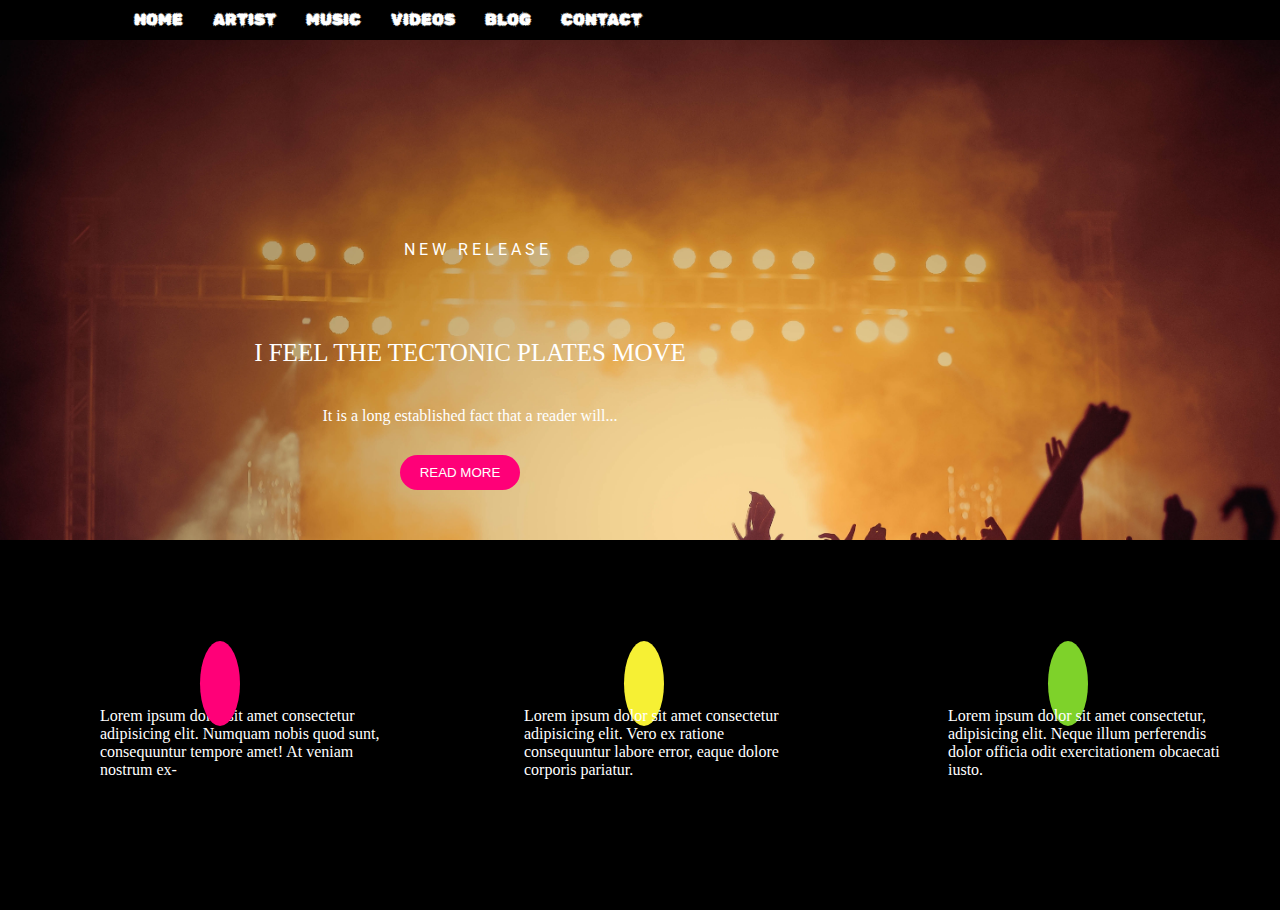
<file: LiveMusic/index.html>
<html lang="en">
  <head>
    <meta charset="UTF-8" />
    <meta name="viewport" content="width=device-width, initial-scale=1.0" />
    <link rel="stylesheet" href="style.css" />
    <link
      rel="stylesheet"
      href="https://cdnjs.cloudflare.com/ajax/libs/font-awesome/6.5.0/css/all.min.css"
      integrity="sha512-Avb2QiuDEEvB4bZJYdft2mNjVShBftLdPG8FJ0V7irTLQ8Uo0qcPxh4Plq7G5tGm0rU+1SPhVotteLpBERwTkw=="
      crossorigin="anonymous"
      referrerpolicy="no-referrer"
    />
    <title>LIVE MUSIC</title>
  </head>

  <body>
    <header>
      <div class="social-icons">
        <a href=""><i class="fa-brands fa-facebook"></i></a>
        <a href=""><i class="fa-brands fa-twitter"></i></a>
        <a href=""><i class="fa-brands fa-instagram"></i></a>
      </div>
      <navbar class="navbar-container">
        <ul>
          <li class="home"><a href="">HOME</a></li>
          <li class="artist"><a href="">ARTIST</a></li>
          <li class="music"><a href="">MUSIC</a></li>
          <li class="videos"><a href="">VIDEOS</a></li>
          <li class="blog"><a href="">BLOG</a></li>
          <li class="contact"><a href="">CONTACT</a></li>
        </ul>
      </navbar>
    </header>
    <main class="image-container">
 
      <div class="yazilar">
        <p class="yazi1">NEW RELEASE</p>
        <p class="yazi2">I FEEL THE TECTONIC PLATES MOVE</p>
        <p class="yazi3">It is a long established fact that a reader will...</p>
        <button>READ MORE</button>
      </div>
    </main>

      <div class="social-media">
        <i class="fa-solid fa-music"></i>
        <p>
          Lorem ipsum dolor sit amet consectetur adipisicing elit. Numquam nobis
          quod sunt, consequuntur tempore amet! At veniam nostrum ex-
        </p>
      </div>
      <div class="social-media">
        <i class="fa-solid fa-user"></i>
         <p>
          Lorem ipsum dolor sit amet consectetur adipisicing elit. Vero ex
          ratione consequuntur labore error, eaque dolore corporis pariatur.
          
        </p>
      </div>
        <div class="social-media">

          <i class="fa-solid fa-video"></i>
          <p>
              Lorem ipsum dolor sit amet consectetur, adipisicing elit. Neque illum
              perferendis dolor officia odit exercitationem obcaecati iusto. 
            </p>
        </div>
        
      
        
       
        
      </div>
   
  </body>
</html>
</file>
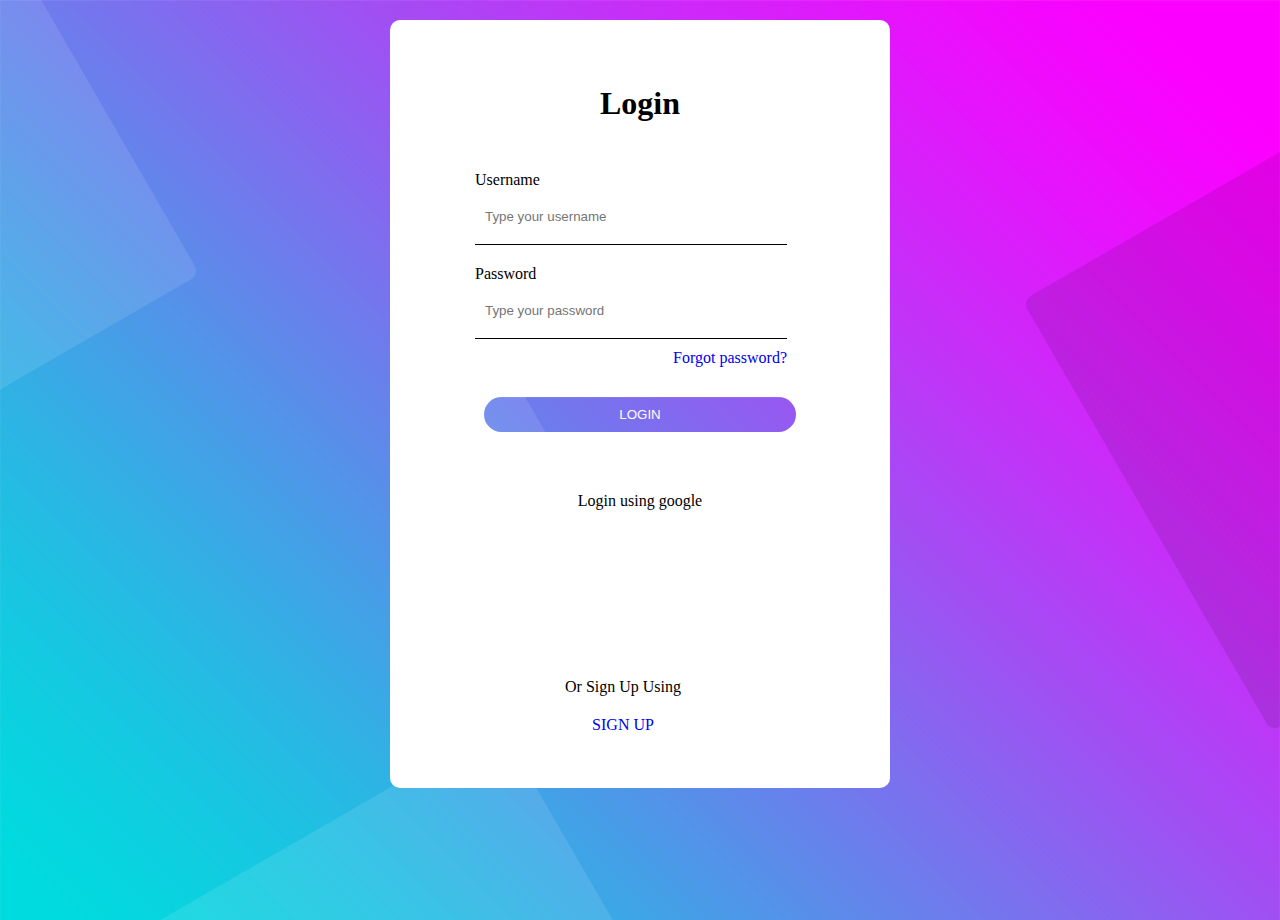
<file: Login-Page/index.html>
<!DOCTYPE html>
<html lang="en">
  <head>
    <meta charset="UTF-8" />
    <meta name="viewport" content="width=device-width, initial-scale=1.0" />
    <title>Login Page</title>
    <link rel="stylesheet" href="./style.css" />
    <link
      rel="stylesheet"
      href="https://cdnjs.cloudflare.com/ajax/libs/font-awesome/6.5.0/css/all.min.css"
      integrity="sha512-Avb2QiuDEEvB4bZJYdft2mNjVShBftLdPG8FJ0V7irTLQ8Uo0qcPxh4Plq7G5tGm0rU+1SPhVotteLpBERwTkw=="
      crossorigin="anonymous"
      referrerpolicy="no-referrer"
    />
  </head>
  <body>
    <div class="container">
      <header>
        <h1 id="title">Login</h1>
      </header>
      <section class="login-info">
        <form action="result.html">
          <div class="username">
            <label for="username">Username</label>
            <br />
            <div class="placeholder">
              <i class="fa-regular fa-user"></i>
              <input
                type="text"
                id="username"
                placeholder="Type your username"
              />
            </div>
          </div>
          <div class="password">
            <label for="password">Password</label>
            <br />
            <div class="placeholder">
              <i class="fa-solid fa-lock"></i>
              <input type="password" placeholder="Type your password" />
            </div>
            <a href="#" class="forgot">Forgot password?</a>
          </div>
          <div class="login">
            <input type="submit" value="LOGIN" />
          </div>
        </form>
      </section>
      <div class="login-with">
        <p>Login using google</p>
      </div>
      <div class="buton">
        <a href="#" class="facebook"><i class="fa-brands fa-facebook-f"></i></a>
        <a href="#" class="twitter"><i class="fa-brands fa-twitter"></i></a>
        <a href="#" class="google"><i class="fa-brands fa-google"></i></a>
      </div>
      <div class="sign-up">
        <p>Or Sign Up Using</p>
        <a href="#" class="signup">SIGN UP</a>
      </div>
    </div>
  </body>
</html>
</file>
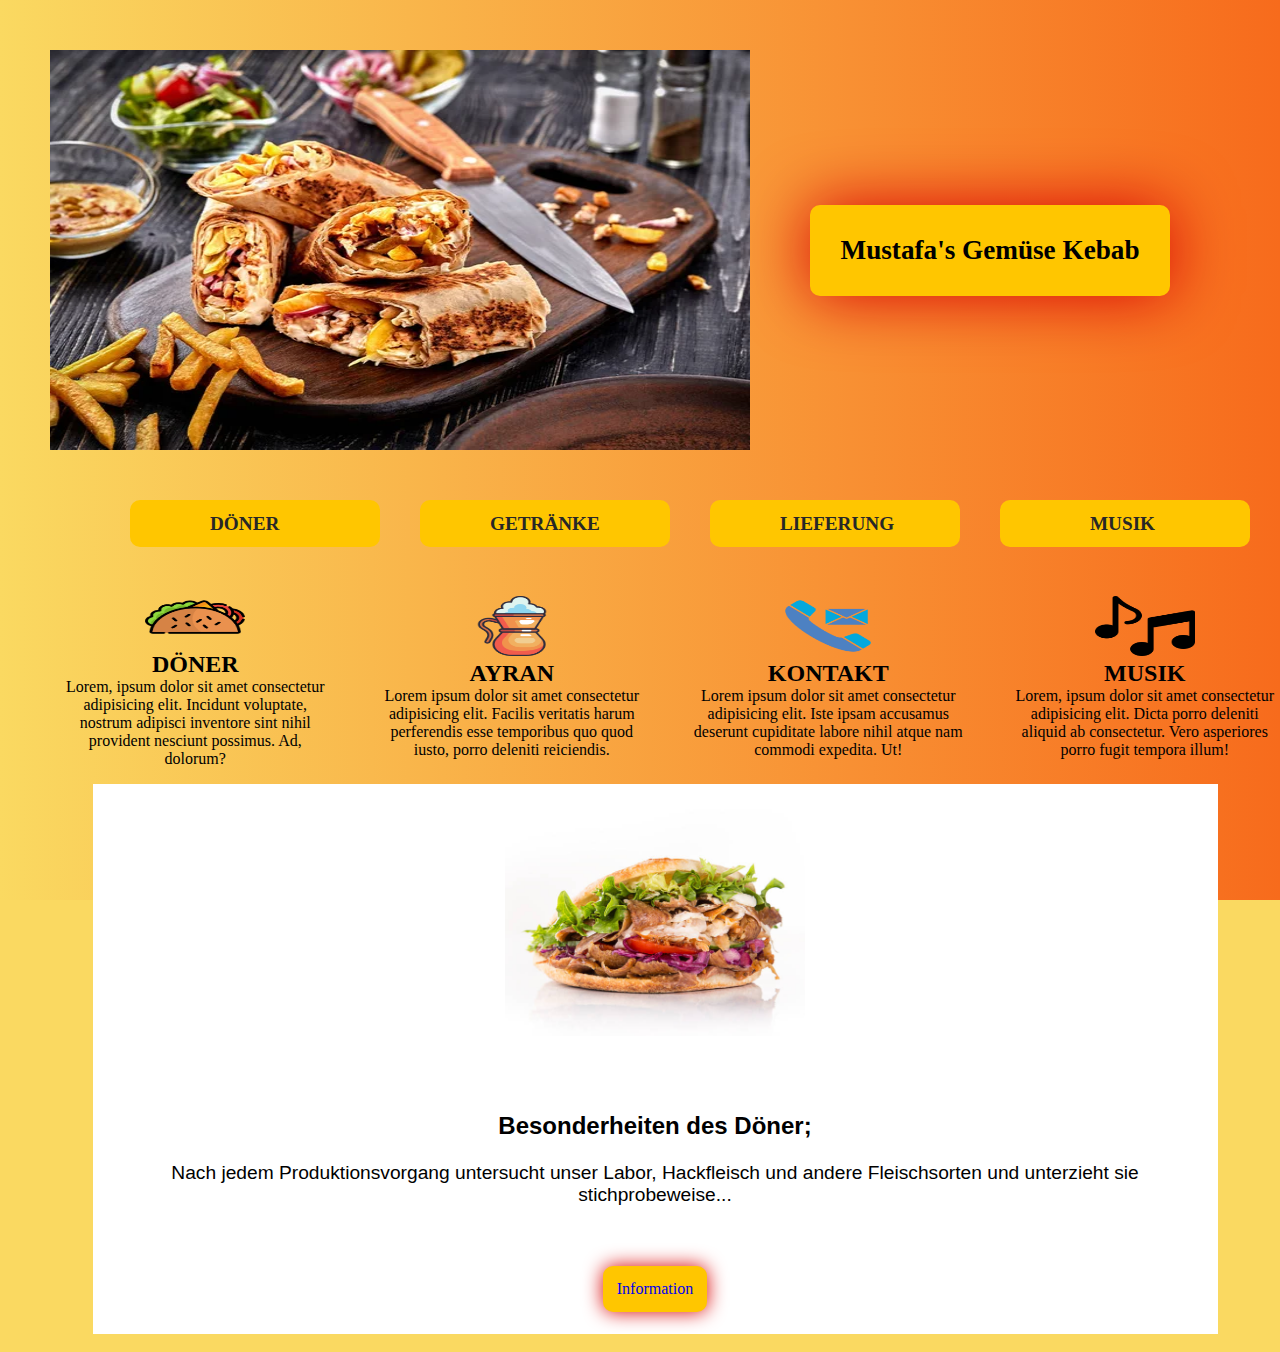
<file: Mustafas-Gemuse/index.html>
<!DOCTYPE html>
<html lang="en">

<head>
    <meta charset="UTF-8" />
    <meta name="viewport" content="width=device-width, initial-scale=1.0" />
    <link rel="stylesheet" href="./style.css" />
    <link rel="icon" href="images/icon.png" />
    <title>Mustafa's Gemüse</title>
</head>

<body>
    <header>
        <img src="images/depositphotos_185951926-stock-photo-shawarma-chicken-roll-in-a.jpg" alt="" />
        <h1 class="heading">Mustafa's Gemüse Kebab</h1>
    </header>

    <section class="navbar" id="navbar">
        <ul class="navbar-content">
            <li class="döner">
                <a href="#">DÖNER</a>
            </li>
            <li class="icecek">
                <a href="#">GETRÄNKE</a>
            </li>
            <li class="paket">
                <a href="#">LIEFERUNG</a>
            </li>
            <li class="müzik">
                <a href="#">MUSIK</a>
            </li>

        </ul>
    </section>
    <section class="secenek">
        <div class="secenek-container">
            <div class="secenek-box">
                <img src="images/kebab.png" />
                <p>
                    <strong class="font-weight"><ins>DÖNER </ins></strong> <br />
                    Lorem, ipsum dolor sit amet consectetur adipisicing elit. Incidunt
                    voluptate, nostrum adipisci inventore sint nihil provident nesciunt
                    possimus. Ad, dolorum?
                </p>
            </div>

            <div class="secenek-box">
                <img src="images/ayran.png" />
                <p>
                    <strong class="font-weight"><ins>AYRAN </ins></strong> <br />
                    Lorem ipsum dolor sit amet consectetur adipisicing elit. Facilis
                    veritatis harum perferendis esse temporibus quo quod iusto, porro
                    deleniti reiciendis.
                </p>
            </div>


            <div class="secenek-box">
                <img src="images/contact-us.png" alt="" width="100px" />

                <p>
                    <strong class="font-weight"><ins>KONTAKT</ins></strong> <br />
                    Lorem ipsum dolor sit amet consectetur adipisicing elit. Iste ipsam
                    accusamus deserunt cupiditate labore nihil atque nam commodi
                    expedita. Ut!
                </p>
            </div>
            <div class="secenek-box">
                <img src="images/musiknote.png" alt="" width="100px" />
                <p>
                    <strong class="font-weight"><ins>MUSIK</ins></strong>
                    <br />
                    Lorem, ipsum dolor sit amet consectetur adipisicing elit. Dicta
                    porro deleniti aliquid ab consectetur. Vero asperiores porro fugit
                    tempora illum!
                </p>
            </div>

            <div class="döner-özellik">
                <img src="images/döner özellik.jpg" alt="" />
                <p>
                    <strong class="font-weight"><ins>Besonderheiten des Döner;</ins></strong>

                    <br />
                    <br />
                    Nach jedem Produktionsvorgang untersucht unser Labor, Hackfleisch
                    und andere Fleischsorten und unterzieht sie stichprobeweise...

                    <br />
                    <button>
                        <a href=https://de.wikipedia.org/wiki/D%C3%B6ner_Kebab target="_blank">Information</a>
                    </button>
                </p>
            </div>
        </div>
        <br />
    </section>
</body>

</html>
</file>
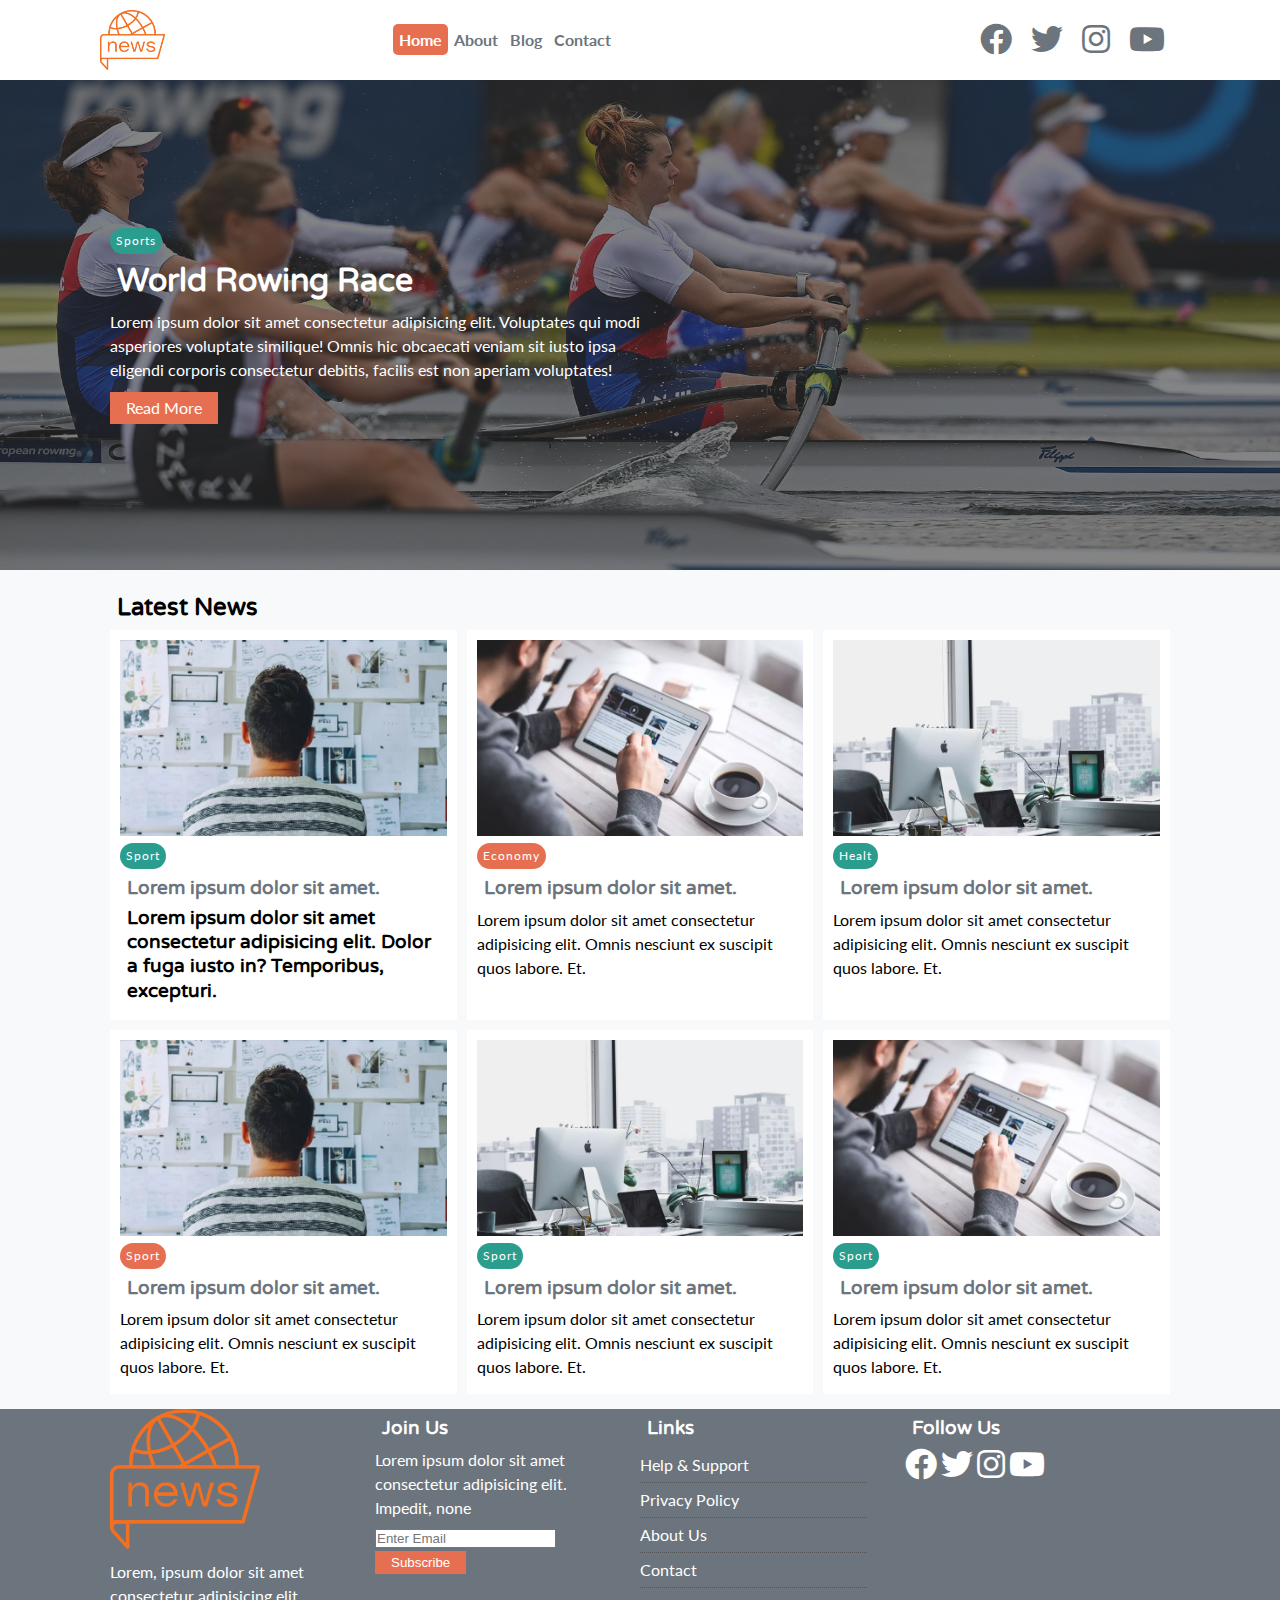
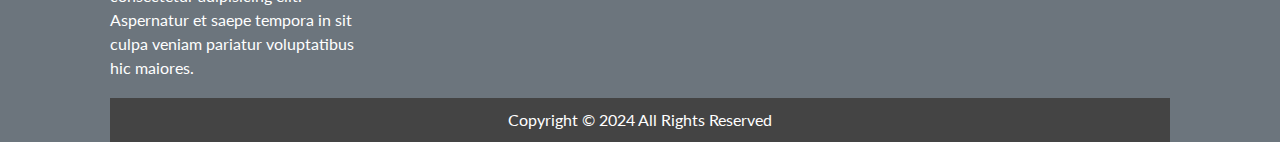
<file: NEWS SITE/index.html>
<!DOCTYPE html>
<html lang="en">

<head>
    <meta charset="UTF-8">
    <meta name="viewport" content="width=device-width, initial-scale=1.0">
    <link rel="stylesheet" href="https://cdnjs.cloudflare.com/ajax/libs/font-awesome/5.9.0/css/all.min.css"
        referrerpolicy="no-referrer" />
    <link rel="stylesheet" href="./css/style.css">
    <link rel="stylesheet" media="screen and (max-width: 768px)" href="./css/mobile.css">
    <title>News Site</title>
</head>

<body>
    <!-- navbar -->
    <nav id="main-nav" class="nav">
        <div class="container">
            <img src="img/logo.png" alt="logo" class="logo">
            <ul>
                <li><a class="active" href="index.html">Home</a></li>
                <li><a href="about.html">About</a></li>
                <li><a href="blog.html">Blog</a></li>
                <li><a href="contact.html">Contact</a></li>
            </ul>
            <div class="social-icons">
                <a href="#"><i class="fab fa-facebook fa-2x"></i></a>
                <a href="#"><i class="fab fa-twitter fa-2x"></i></a>
                <a href="#"><i class="fab fa-instagram fa-2x"></i></a>
                <a href="#"><i class="fab fa-youtube fa-2x"></i></a>
            </div>
        </div>
    </nav>

    <!-- header -->
    <header id="header">
        <div class="container">
            <div class="header-container">
                <div class="header-content">
                    <div class="category bg-secondary">Sports</div>
                    <h1>World Rowing Race</h1>
                    <p class="mb-4">Lorem ipsum dolor sit amet consectetur adipisicing elit. Voluptates qui modi
                        asperiores voluptate
                        similique! Omnis hic obcaecati veniam sit iusto ipsa eligendi corporis consectetur debitis,
                        facilis est non aperiam voluptates!</p>
                    <a href="#" class="btn btn-primary">Read More</a>
                </div>
            </div>

        </div>


    </header>

    <!-- articles -->
    <section id="main-articles" class="py-2">
        <div class="container">
            <h2>Latest News</h2>
            <div class="articles-container">
                <article class="card">
                    <img src="img/img-1.webp" alt="">
                    <div class="category bg-secondary">Sport</div>
                    <h3>
                        <a href="article.html">Lorem ipsum dolor sit amet.</a>
                        <p>Lorem ipsum dolor sit amet consectetur adipisicing elit. Dolor a fuga iusto in? Temporibus,
                            excepturi.</p>
                    </h3>
                </article>
                <article class="card">
                    <img src="img/img-2.webp" alt="">
                    <div>
                        <div class="category bg-primary">Economy</div>
                        <h3>
                            <a href="article.html">Lorem ipsum dolor sit amet.</a>
                        </h3>
                        <p>Lorem ipsum dolor sit amet consectetur adipisicing elit. Omnis nesciunt ex suscipit quos
                            labore. Et.</p>
                    </div>

                </article>
                <article class="card">
                    <img src="img/img-3.webp" alt="">
                    <div>
                        <div class="category bg-secondary">Healt</div>
                        <h3>
                            <a href="article.html">Lorem ipsum dolor sit amet.</a>
                        </h3>
                        <p>Lorem ipsum dolor sit amet consectetur adipisicing elit. Omnis nesciunt ex suscipit quos
                            labore. Et.</p>
                    </div>

                </article>
                <article class="card">
                    <img src="img/img-1.webp" alt="">
                    <div>
                        <div class="category bg-primary">Sport</div>
                        <h3>
                            <a href="article.html">Lorem ipsum dolor sit amet.</a>
                        </h3>
                        <p>Lorem ipsum dolor sit amet consectetur adipisicing elit. Omnis nesciunt ex suscipit quos
                            labore. Et.</p>
                    </div>

                </article>
                <article class="card">
                    <img src="img/img-3.webp" alt="">
                    <div>
                        <div class="category bg-secondary">Sport</div>
                        <h3>
                            <a href="article.html">Lorem ipsum dolor sit amet.</a>
                        </h3>
                        <p>Lorem ipsum dolor sit amet consectetur adipisicing elit. Omnis nesciunt ex suscipit quos
                            labore. Et.</p>
                    </div>

                </article>
                <article class="card">
                    <img src="img/img-2.webp" alt="">
                    <div>
                        <div class="category bg-secondary">Sport</div>
                        <h3>
                            <a href="article.html">Lorem ipsum dolor sit amet.</a>
                        </h3>
                        <p>Lorem ipsum dolor sit amet consectetur adipisicing elit. Omnis nesciunt ex suscipit quos
                            labore. Et.</p>
                    </div>

                </article>

            </div>
        </div>
    </section>

    <!-- footer -->
    <footer id="main-footer">
        <div class="container footer-container" class="py-2">
            <div>
                <img src="./img/logo.png" alt="">
                <p>Lorem, ipsum dolor sit amet consectetur adipisicing elit. Aspernatur et saepe tempora in sit culpa
                    veniam pariatur voluptatibus hic maiores.</p>
            </div>
            <div>
                <h3>Join Us</h3>
                <p>Lorem ipsum dolor sit amet consectetur adipisicing elit. Impedit, none </p>
                <form action="">
                    <input type="email" name="" id="" placeholder="Enter Email">
                    <input type="submit" value="Subscribe" class="btn btn-primary">
                </form>
            </div>
            <div>
                <h3>Links</h3>
                <ul>
                    <li><a href="#">Help & Support</a></li>
                    <li><a href="#">Privacy Policy</a></li>
                    <li><a href="#">About Us</a></li>
                    <li><a href="#">Contact</a></li>
                </ul>
            </div>
            <div>
                <h3>Follow Us</h3>
                <div>
                    <a href=""><i class="fab fa-facebook fa-2x"></i>
                        <a href=""><i class="fab fa-twitter fa-2x"></i>
                            <a href=""><i class="fab fa-instagram fa-2x"></i>
                                <a href=""><i class="fab fa-youtube fa-2x"></i>

                                </a>
                </div>
            </div>
            <div>
                <p>Copyright &copy; 2024 All Rights Reserved</p>
            </div>

        </div>
    </footer>








</body>

</html>
</file>
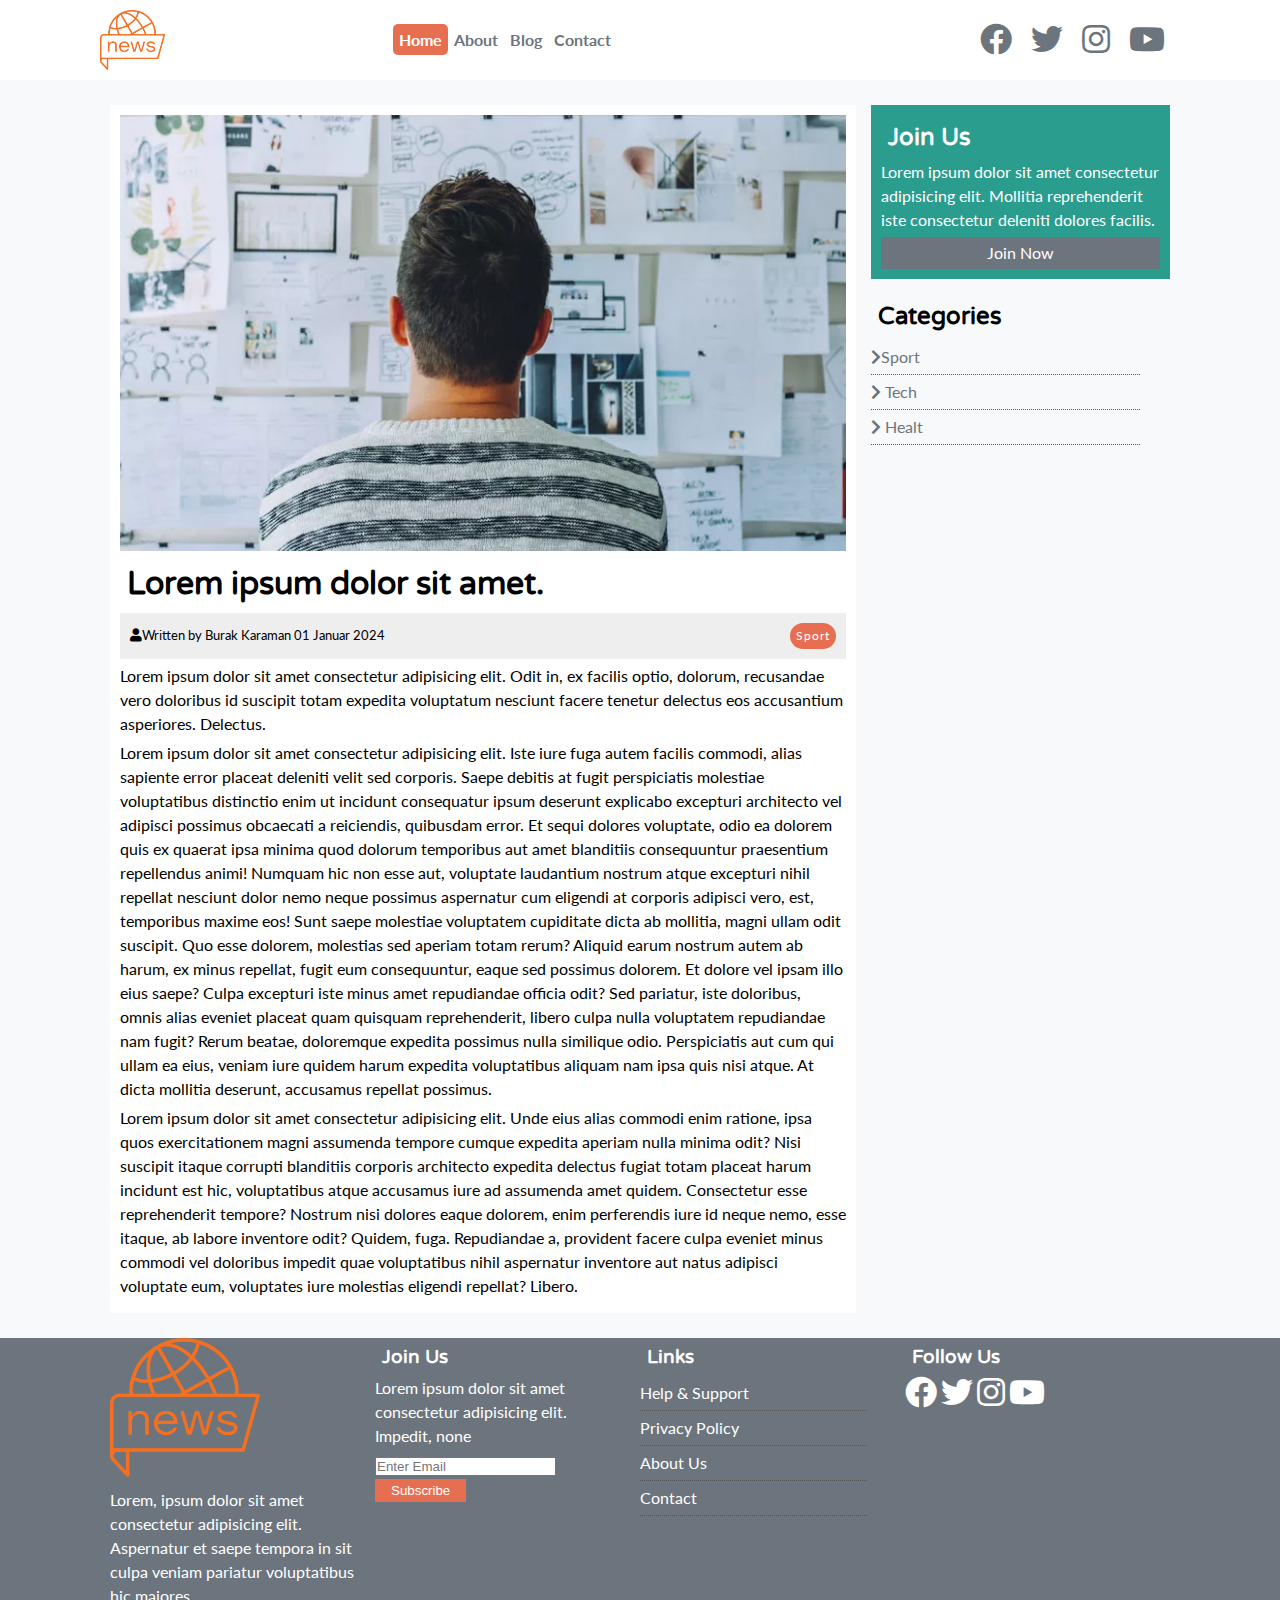
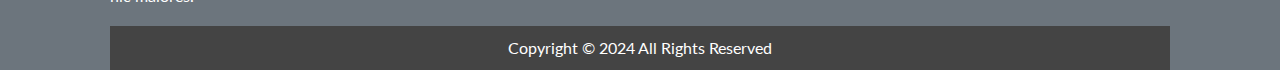
<file: NEWS SITE/article.html>
<!DOCTYPE html>
<html lang="en">

<head>
    <meta charset="UTF-8">
    <meta name="viewport" content="width=device-width, initial-scale=1.0">
    <link rel="stylesheet" href="https://cdnjs.cloudflare.com/ajax/libs/font-awesome/5.9.0/css/all.min.css"
        referrerpolicy="no-referrer" />
    <link rel="stylesheet" href="./css/style.css">
    <link rel="stylesheet" media="screen and (max-width: 768px)" href="./css/mobile.css">

    <title>News Site</title>
</head>

<body>
    <!-- navbar -->
    <nav id="main-nav" class="nav">
        <div class="container">
            <img src="img/logo.png" alt="logo" class="logo">
            <ul>
                <li><a class="active" href="index.html">Home</a></li>
                <li><a href="about.html">About</a></li>
                <li><a href="blog.html">Blog</a></li>
                <li><a href="contact.html">Contact</a></li>
            </ul>
            <div class="social-icons">
                <a href="#"><i class="fab fa-facebook fa-2x"></i></a>
                <a href="#"><i class="fab fa-twitter fa-2x"></i></a>
                <a href="#"><i class="fab fa-instagram fa-2x"></i></a>
                <a href="#"><i class="fab fa-youtube fa-2x"></i></a>
            </div>
        </div>

    </nav>

    <section id="article">
        <div class="container">
            <div class="page-container">
                <article id="article" class="card ">
                    <img src="./img/img-1.webp" alt="">
                    <h1>Lorem ipsum dolor sit amet.</h1>
                    <div class="meta">
                        <small>
                            <i class="fas fa-user"></i>Written by Burak Karaman 01 Januar 2024
                        </small>
                        <div class="category bg-primary">Sport</div>

                    </div>
                    <p>Lorem ipsum dolor sit amet consectetur adipisicing elit. Odit in, ex facilis optio, dolorum,
                        recusandae vero doloribus id suscipit totam expedita voluptatum nesciunt facere tenetur delectus
                        eos accusantium asperiores. Delectus.</p>
                    <p>Lorem ipsum dolor sit amet consectetur adipisicing elit. Iste iure fuga autem facilis commodi,
                        alias sapiente error placeat deleniti velit sed corporis. Saepe debitis at fugit perspiciatis
                        molestiae voluptatibus distinctio enim ut incidunt consequatur ipsum deserunt explicabo
                        excepturi architecto vel adipisci possimus obcaecati a reiciendis, quibusdam error. Et sequi
                        dolores voluptate, odio ea dolorem quis ex quaerat ipsa minima quod dolorum temporibus aut amet
                        blanditiis consequuntur praesentium repellendus animi! Numquam hic non esse aut, voluptate
                        laudantium nostrum atque excepturi nihil repellat nesciunt dolor nemo neque possimus aspernatur
                        cum eligendi at corporis adipisci vero, est, temporibus maxime eos! Sunt saepe molestiae
                        voluptatem cupiditate dicta ab mollitia, magni ullam odit suscipit. Quo esse dolorem, molestias
                        sed aperiam totam rerum? Aliquid earum nostrum autem ab harum, ex minus repellat, fugit eum
                        consequuntur, eaque sed possimus dolorem. Et dolore vel ipsam illo eius saepe? Culpa excepturi
                        iste minus amet repudiandae officia odit? Sed pariatur, iste doloribus, omnis alias eveniet
                        placeat quam quisquam reprehenderit, libero culpa nulla voluptatem repudiandae nam fugit? Rerum
                        beatae, doloremque expedita possimus nulla similique odio. Perspiciatis aut cum qui ullam ea
                        eius, veniam iure quidem harum expedita voluptatibus aliquam nam ipsa quis nisi atque. At dicta
                        mollitia deserunt, accusamus repellat possimus.</p>
                    <p>Lorem ipsum dolor sit amet consectetur adipisicing elit. Unde eius alias commodi enim ratione,
                        ipsa quos exercitationem magni assumenda tempore cumque expedita aperiam nulla minima odit? Nisi
                        suscipit itaque corrupti blanditiis corporis architecto expedita delectus fugiat totam placeat
                        harum incidunt est hic, voluptatibus atque accusamus iure ad assumenda amet quidem. Consectetur
                        esse reprehenderit tempore? Nostrum nisi dolores eaque dolorem, enim perferendis iure id neque
                        nemo, esse itaque, ab labore inventore odit? Quidem, fuga. Repudiandae a, provident facere culpa
                        eveniet minus commodi vel doloribus impedit quae voluptatibus nihil aspernatur inventore aut
                        natus adipisci voluptate eum, voluptates iure molestias eligendi repellat? Libero.</p>
                </article>
                <aside class="card bg-secondary">
                    <h2>Join Us</h2>
                    <p>Lorem ipsum dolor sit amet consectetur adipisicing elit. Mollitia reprehenderit iste consectetur
                        deleniti dolores facilis.</p>
                    <a href="#" class="btn btn-dark btn-block">Join Now</a>
                </aside>
                <aside id="categories">
                    <h2>Categories</h2>
                    <ul>
                        <li>
                            <a href="#"> <i class="fas fa-chevron-right"></i>Sport</a>

                        </li>
                        <li>
                            <a href="#"><i class="fas fa-chevron-right"></i> Tech</a>
                        </li>
                        <li>
                            <a href="#"><i class="fas fa-chevron-right"></i> Healt</a>

                        </li>
                    </ul>
                </aside>
            </div>
        </div>
    </section>

    <!-- footer -->
    <footer id="main-footer">
        <div class="container footer-container" class="py-2">
            <div>
                <img src="./img/logo.png" alt="">
                <p>Lorem, ipsum dolor sit amet consectetur adipisicing elit. Aspernatur et saepe tempora in sit culpa
                    veniam pariatur voluptatibus hic maiores.</p>
            </div>
            <div>
                <h3>Join Us</h3>
                <p>Lorem ipsum dolor sit amet consectetur adipisicing elit. Impedit, none </p>
                <form action="">
                    <input type="email" name="" id="" placeholder="Enter Email">
                    <input type="submit" value="Subscribe" class="btn btn-primary">
                </form>
            </div>
            <div>
                <h3>Links</h3>
                <ul>
                    <li><a href="#">Help & Support</a></li>
                    <li><a href="#">Privacy Policy</a></li>
                    <li><a href="#">About Us</a></li>
                    <li><a href="#">Contact</a></li>
                </ul>
            </div>
            <div>
                <h3>Follow Us</h3>
                <div>
                    <a href=""><i class="fab fa-facebook fa-2x"></i>
                        <a href=""><i class="fab fa-twitter fa-2x"></i>
                            <a href=""><i class="fab fa-instagram fa-2x"></i>
                                <a href=""><i class="fab fa-youtube fa-2x"></i>

                                </a>
                </div>
            </div>
            <div>
                <p>Copyright &copy; 2024 All Rights Reserved</p>
            </div>

        </div>
    </footer>








</body>

</html>
</file>
<file: LiveMusic/style.css>
@import url('https://fonts.googleapis.com/css2?family=Permanent+Marker&family=Roboto:wght@100&family=Rubik+Beastly&display=swap');

/* font-family: 'Permanent Marker', cursive; */
/* font-family: 'Roboto', sans-serif; */
/* font-family: 'Rubik Moonrocks', sans-serif; */




*{
    margin: 0%;
    padding: 0;
    box-sizing: border-box;
    color: white;
    background-color: black;
     background-repeat: no-repeat;
    background-size: cover;
    
}

body{
    height: 100vh;
    width: 100%;
    background-color: black;
}
header{
    /* background-color: black; */
    height: 30px;
    margin-top: 10px;
}
.social-icons{
    display: flex;
    display: inline-block;
    margin-left: 50px;
    margin-top: 5px;
    font-size: 20px;
    /* border: 2px solid red; */
}

.fa-twitter{
    margin-left: 10px;
}
.fa-instagram{
    margin-left: 10px;
}

.artist,.music,.videos,.blog,.contact{
    margin-left: 20px;
    

}

.navbar-container{
    display: inline-block;
     margin-left: 50px;
    font-family: 'Rubik Beastly';
    font-size: 16px;
    /* border: 1px solid red; */
    

}

.image-container{
    background-image: url(/LiveMusic/images/background2.jpg);
    display: flex;
    align-items: center;
    text-align:center;
    height: 500px;
    background-size: cover;
    justify-content: center;
    
}



ul{
   list-style-type: none;

}
li {
    float: left;
  }

  li a{
    margin-left: 10px;
    text-decoration: none;
  }

  .image{
    /* border: 2px solid red; */
  }

.yazilar{
    position: absolute;
    display: inline-block;
    text-align: center;
    margin-top: 50px;
    margin-right:250px;
    background-color: #0000;
    /* border: 2px solid red; */
}


.yazi1{
  
    padding-left: 150px;
    margin-top: 100px;
    display: flex;
    font-family: 'Roboto', sans-serif;
    font-variant: small-caps;
    text-decoration: none;
    font-size: 16px;
    letter-spacing: 4px;
    background-color: #0000;
   
       
    
   

}
 .input{
    border-bottom: 5px solid #ff0078;
    margin-right: 110px;
}

.input:focus{
   outline: none;
} 

.yazi1:hover{

text-decoration: underline;


}

.yazi2{
    margin-right: 90px;
    margin-top: 80px ;
    font-family: 'Permanent Marker', cursive;
    font-size: 25px;
    background-color: #0000;
}

.yazi2:hover{
    margin-right: 20px ;
    color: #ff0078;
    text-decoration: underline;

}


.yazi3{
    margin-right: 90px;
     padding-top: 40px;
    background-color: #0000;
}

.yazi3:hover{
    text-decoration: underline;
}

button{
    margin-top: 30px;
    margin-right: 110px;
    width:120px;
    text-align: center;
    border-radius: 50px;
    padding: 10px;
    background-color: #ff0078;
   border: none;
}

button:hover{

    background-color: white;
    color: #ff0078;
    text-decoration: underline;
}
.social-media{
    display: inline-block;
    width: 350px;
    padding: 30px;
    margin-top: 90px;
    margin-left: 70px;
    /* border: 2px solid red; */
}

.fa-solid{
    font-size: 40px;
    margin-left: 500px;

}

.fa-music{
    margin-left: 100px;
    border-radius: 50%;
    padding: 20px;
    background-size: cover;
    position: relative;
    background-color: #ff0078;
    
}
.fa-user{

    margin-left: 100px;
    border-radius: 50%;
    padding: 20px;    
    background-color: #f6f034;

}
.fa-video{

    margin-left: 100px;
    border-radius: 50%;
    padding: 20px;
background-color:#7ed22a ;
}
</file>
<file: Login-Page/style.css>
*{
    margin: 0;
    padding: 0;
    box-sizing: border-box;
}

body{
    background-image: url(./images/bg-01.jpg);
    background-repeat: no-repeat;
    background-size: cover;
    height: 100vh;
    margin-top: 20px;
    
    

}

.container{
    background-color: white;
    max-width: 500px;
    margin: auto;
    padding: 65px 55px 54px;
    border-radius: 10px;
   
    

}

#title{
    text-align: center;
    margin-bottom: 49px;
    padding: 0 20px;
    

}

.login-info{
    width: 100%;
    margin: auto;
    /* border: 1px solid red; */
}
    
.login-info input{
    border:none ;
    margin: 10px 0;
    padding: 10px;
}




.placeholder{
    border-bottom: 1px solid black;
    
}

.placeholder input{
    width: 80%;
}



.username,.password{
    /* padding-left: 20px; */
    margin-left: 30px;
    width: 80%;
}

.password{
    margin-top: 20px;
}

.forgot{
    margin-top: 10px;
    display: block;
    text-align:right ;
    text-decoration: none;
}

.login{
    width:100%;
    margin:auto;
    text-align: center;
    margin-top: 20px;
    /* border: 2px solid red; */
    
   

}

.login input{
    width: 80%;
    background-image: url(images/bg-01.jpg);
    border-radius: 50px;
    color: white;
}

.login-with{
    margin-top: 50px;
    text-align: center;
    margin-bottom: 10px;
    
}

.buton{
    margin-top: 20px;
    margin-bottom: 50px;
    text-align: center;
 
}

.fa-brands{
    width: 40px;
    height: 40px;
    background-color: black;
    color: white;
    border-radius: 50%;
    margin: 5px;
    padding-top: 10px ;
    
}

.fa-facebook-f{
    background-color: #3B5998;
    font-size: 20px;

}

.fa-twitter{
    background-color: #1DA1F2;
    font-size: 20px;
}
.fa-google{
background-color: #EA4335;
font-size: 20px;
}

.fa-brands:hover{
    background-color: black;
    transition-duration: 0.5s;
}

.placeholder input:focus{
    outline: none;
}

.sign-up{
    display:inline-block;
    margin-top: 75px;
    margin-left: 120px;
    text-align: center;
    /* border: 2px solid red; */
    
}
.signup{
    display: inline-block;
    text-decoration: none;
    margin-top: 20px;

    /* border: 2px solid red; */
   
    
}
</file>
<file: Mustafas-Gemuse/style.css>
@import url("https://fonts.googleapis.com/css2?family=Permanent+Marker&family=Roboto:wght@100&family=Rubik+Beastly&display=swap");
@import url("https://fonts.googleapis.com/css2?family=Rubik+Beastly&display=swap");

/* font-family: 'Permanent Marker', cursive; */
/* font-family: 'Roboto', sans-serif; */
/* font-family: 'Rubik Moonrocks', sans-serif; */

* {
  margin: 0;
  padding: 0;
  box-sizing: border-box;
  text-decoration: none;
}

body {
  background-color: #fbab7e;
  background-color: #fbab7e;
  background-color: #fad961;
  background-image: linear-gradient(90deg, #fad961 0%, #f76b1c 100%);
  background-repeat: no-repeat;
  background-position: center;
  background-size: cover;
  background-attachment: fixed;
}

header {
  margin: 50px;
  display: flex;
  flex-wrap: wrap;
  justify-content: space-between;
  align-items: center;
  text-align: center;
}
header img {
  width: 700px;
  min-width: 380px;
  height: 400px;
}

header h1 {
  font-family: "Permanent Marker", cursive;
  background-color: #ffc600;
  font-size: 1.7rem;
  padding: 30px;
  border-radius: 10px;
  box-shadow: 0 0 4rem #d80404;
  margin: auto;
}

.navbar {
  margin-top: 100px;
  margin-left: 100px;
}

.navbar a {
  text-decoration: none;
  color: #272727;
}

.navbar ul {
  list-style-type: none;
  display: flex;
  justify-content: space-between;
  align-items: center;
  width: 100%;
  padding: 30px;
  margin-top: -80px;
  font-size: 1.2rem;
  font-weight: 900;
  flex-wrap: wrap;
  gap: 2rem 2rem;
}

.navbar ul li {
  border-radius: 10px;
}

.döner {
  background-color: #ffc600;
  display: flex;
  width: 250px;
  height: 47px;
}

.icecek {
  display: flex;
  background-color: #ffc600;
  width: 250px;
  height: 47px;
}
.paket {
  display: flex;

  background-color: #ffc600;
  width: 250px;
  height: 47px;
}
.müzik {
  display: flex;

  background-color: #ffc600;
  width: 250px;
  height: 47px;
}
.rezervasyon {
  display: flex;
  background-color: #ffc600;
  width: 250px;
  height: 47px;
}

.döner a {
  width: 100%;
  margin: auto;
  margin-left: 80px;
}
.icecek a {
  width: 100%;
  margin: auto;
  margin-left: 70px;
}
.paket a {
  width: 100%;
  margin: auto;
  margin-left: 70px;
}
.müzik a {
  width: 100%;
  margin: auto;
  margin-left: 90px;
}
.rezervasyon a {
  width: 100%;
  margin: auto;
  margin-left: 40px;
}

.secenek-container {
  margin-top: 10px;
  margin-left: 30px;
  display: flex;
  flex-wrap: wrap;
  gap: 1rem;
  justify-content: space-between;
  align-items: center;
}

.secenek-box {
  flex: 1 1 16rem;
  text-align: center;
  flex-wrap: wrap;
  margin-left: 30px;
}

.secenek-box img {
  width: 100px;
  height: 60px;
}

.secenek-box a {
  width: 100px;
  height: 50px;
}

.font-weight {
  font-size: 1.5rem;
}

.döner-özellik {
  /* border: 2px solid red; */
  display: flex;
  text-align: center;
  justify-content: center;
  align-items: center;
  flex-wrap: wrap;
  background-color: #fff;
  width: 90%;
  margin-left: 5%;
  height: 550px;
  gap: 2rem;
}

.döner-özellik img {
  width: 300px;
  height: 230px;
  /* border: 2px solid red; */
}

.döner-özellik p {
  font-family: Arial, Helvetica, sans-serif;
  font-size: 1.2rem;
}
button {
  border-radius: 10px;
  border-style: none;
  margin-top: 60px;
  padding: 14px;
  box-shadow: 0 0 1.2rem #d80404;
  background-color: #ffc600;
  font-size: 1rem;
  font-family: "Permanent Marker", cursive;
}

button a {
  text-decoration: none;
}
button:hover {
  text-decoration: underline;
}
</file>
<file: NEWS SITE/css/style.css>
@import url("https://fonts.googleapis.com/css2?family=Lato&family=Varela+Round&display=swap");

/* font-family: 'Lato', sans-serif;
font-family: 'Varela Round', sans-serif; */

:root {
  --primary-color: #e76f51;
  --secondary-color: #2a9d8f;
  --light-color: #f8f9fa;
  --dark-color: #6c757d;
  --max-width: 1100px;
}

* {
  margin: 0;
  padding: 0;
  box-sizing: border-box;
}

html {
  font-size: 10px;
}

body {
  font-family: "Lato", sans-serif;
  font-size: 1.6rem;
  line-height: 1.5;
  background-color: var(--light-color);
}

a {
  color: var(--dark-color);
  text-decoration: none;
}

ul {
  list-style-type: none;
}

img {
  width: 100%;
}

h1,
h2,
h3,
h4,
h5,
h6 {
  font-family: "Varela Round", sans-serif;
  margin: 0.7rem;
  line-height: 1.3;
}

p {
  margin: 0.5rem 0;
}

/* utils */

.container {
  max-width: var(--max-width);
  margin: 0 auto;
  padding: 0 2rem;
}

.btn {
  display: inline-block;
  border: none;
  background-color: var(--dark-color);
  color: #fff;
  padding: 0.4rem 1.6rem;
  text-align: center;
}

.btn-light {
  background-color: var(--light-color);
}
.btn-dark {
  background-color: var(--dark-color);
}
.btn-primary {
  background-color: var(--primary-color);
}

.btn:hover {
  opacity: 0.8;
}

.btn-block {
  display: block;
  width: 100%;
  text-align: center;
}

.bg-primary {
  background-color: var(--primary-color);
  color: #fff;
}
.bg-secondary {
  background-color: var(--secondary-color) !important;
  color: #fff;
}
.bg-light {
  background-color: var(--light-color);
  color: var(--dark-color);
}
.bg-dark {
  background-color: var(--dark-color);
  color: #fff;
}

.p-1 {
  padding: 0.5rem;
}
.p-2 {
  padding: 0.6rem;
}
.p-3 {
  padding: 0.8rem;
}
.p-4 {
  padding: 1rem;
}

.pt-1 {
  padding-top: 0.5rem;
}
.pt-2 {
  padding-top: 0.6rem;
}
.pt-3 {
  padding-top: 0.8rem;
}
.pt-4 {
  padding-top: 1rem;
}

.py-1 {
  padding-top: 0.5rem;
  padding-bottom: 0.5rem;
}
.py-2 {
  padding-top: 1.5rem;
  padding-bottom: 1.5rem;
}
.px-1 {
  padding-right: 0.5rem;
  padding-left: 0.5rem;
}
.px-2 {
  padding-right: 0.6rem;
  padding-left: 0.6rem;
}
.m-1 {
  margin: 0.5rem;
}
.m-2 {
  margin: 0.6rem;
}
.m-3 {
  margin: 0.8rem;
}
.m-4 {
  margin: 1rem;
}
.mb-1 {
  margin-bottom: 0.5rem;
}
.mb-2 {
  margin-bottom: 0.6rem;
}
.mb-3 {
  margin-bottom: 0.8rem;
}
.mb-4 {
  margin-bottom: 1rem;
}

.card {
  background-color: #fff;
  padding: 1rem;
}
.card-primary {
  background-color: var(--primary-color);
  padding: 1rem;
}

.category {
  display: inline-block;
  color: #fff;
  font-size: 1.2rem;
  letter-spacing: 1px;
  padding: 0.4rem 0.6rem;
  border-radius: 15px;
  border-bottom: 0.5rem;
}
/* navbar */

#main-nav {
  background-color: #fff;
  position: sticky;
  top: 0;
  z-index: 3;
}
#main-nav .container {
  display: grid;
  grid-template-columns: 0.6fr 3fr 2fr;
  padding: 1rem;
  align-items: center;
}

#main-nav .logo {
  width: 65px;
}

#main-nav ul {
  display: flex;
  justify-self: center;
}

#main-nav ul li a {
  padding: 0.6rem;
  font-weight: bold;
}

#main-nav ul li a.active {
  background-color: var(--primary-color);
  color: #fff;
  border-radius: 5px;
}

#main-nav ul li a:hover {
  background-color: var(--light-color);
  color: var(--dark-color);
}
#main-nav .social-icons {
  justify-self: end;
}

#main-nav .social-icons a {
  margin-right: 1.5rem;
}

#main-nav .social-icons a:hover {
  background-color: var(--light-color);
  color: var(--dark-color);
  box-shadow: 0 0 5rem rgb(57, 54, 54);
}

/* header */

#header {
  color: #fff;
  background-color: #333;
  padding: 2rem;
  position: relative;
}

#header::before {
  content: "";
  background: url("../img/rowing.jpeg") no-repeat center center/cover;
  position: absolute;
  top: 0;
  left: 0;
  width: 100%;
  height: 100%;
  opacity: 0.4;
}

#header .header-container {
  display: grid;
  grid-template-columns: repeat(2, 1fr);
  height: 50vh;
  align-items: center;
}

#header .header-content {
  z-index: 2;
}

/* articles */

#main-articles .articles-container {
  display: grid;
  grid-template-columns: repeat(3, 1fr);
  gap: 1rem;
}

/* footer */
#main-footer {
  background-color: var(--dark-color);
  color: #fff;
}

#main-footer img {
  width: 150px;
}

#main-footer a {
  color: #fff;
}

#main-footer .footer-container {
  display: grid;
  grid-template-columns: repeat(4, 1fr);
  gap: 1.3rem;
}
#main-footer .footer-container > *:last-child {
  background-color: #444;
  grid-column: 1 / span4;
  padding: 0.5rem;
  text-align: center;
}

#main-footer .footer-container ul li {
  padding: 0.5rem 0;
  border-bottom: 1px dotted #555;
  width: 90%;
}
#main-footer .footer-container ul li a:hover {
  color: var(--primary-color);
}

/* article details */

.page-container {
  display: grid;
  grid-template-columns: 5fr 2fr;
  margin: 2.5rem 0;
  gap: 1.5rem;
}

.page-container > *:first-child {
  grid-row: 1 / span 3;
}

#article .meta {
  display: flex;
  justify-content: space-between;
  align-items: center;
  padding: 1rem;
  background-color: #eee;
}

.page-container #categories ul li {
  padding: 0.5rem 0;
  border-bottom: 1px dotted #555;
  width: 90%;
}

.page-container #categories ul li a:hover {
  color: var(--primary-color);
}
</file>
<file: NEWS SITE/css/mobile.css>
#main-nav .social-icons {
  display: none;
}

#main-nav .container {
  grid-template-columns: 1fr;
  gap: 1.2rem;
}

#main-nav ul,
#main-nav img {
  justify-self: center;
}

#main-articles .articles-container {
  grid-template-columns: repeat(2, 1fr);
}

@media (max-width: 600px) {
  #header .header-container,
  #main-articles .articles-container,
  #main-footer .footer-container {
    grid-template-columns: 1fr;
  }

  #main-footer .footer-container > *:last-child {
    grid-column: 1;
  }
  #main-footer .footer-container > * {
    border-bottom: 1px dotted #444;
    padding-bottom: 1rem;
  }

  .page-container {
    grid-template-columns: 1fr;
  }
}
</file>
